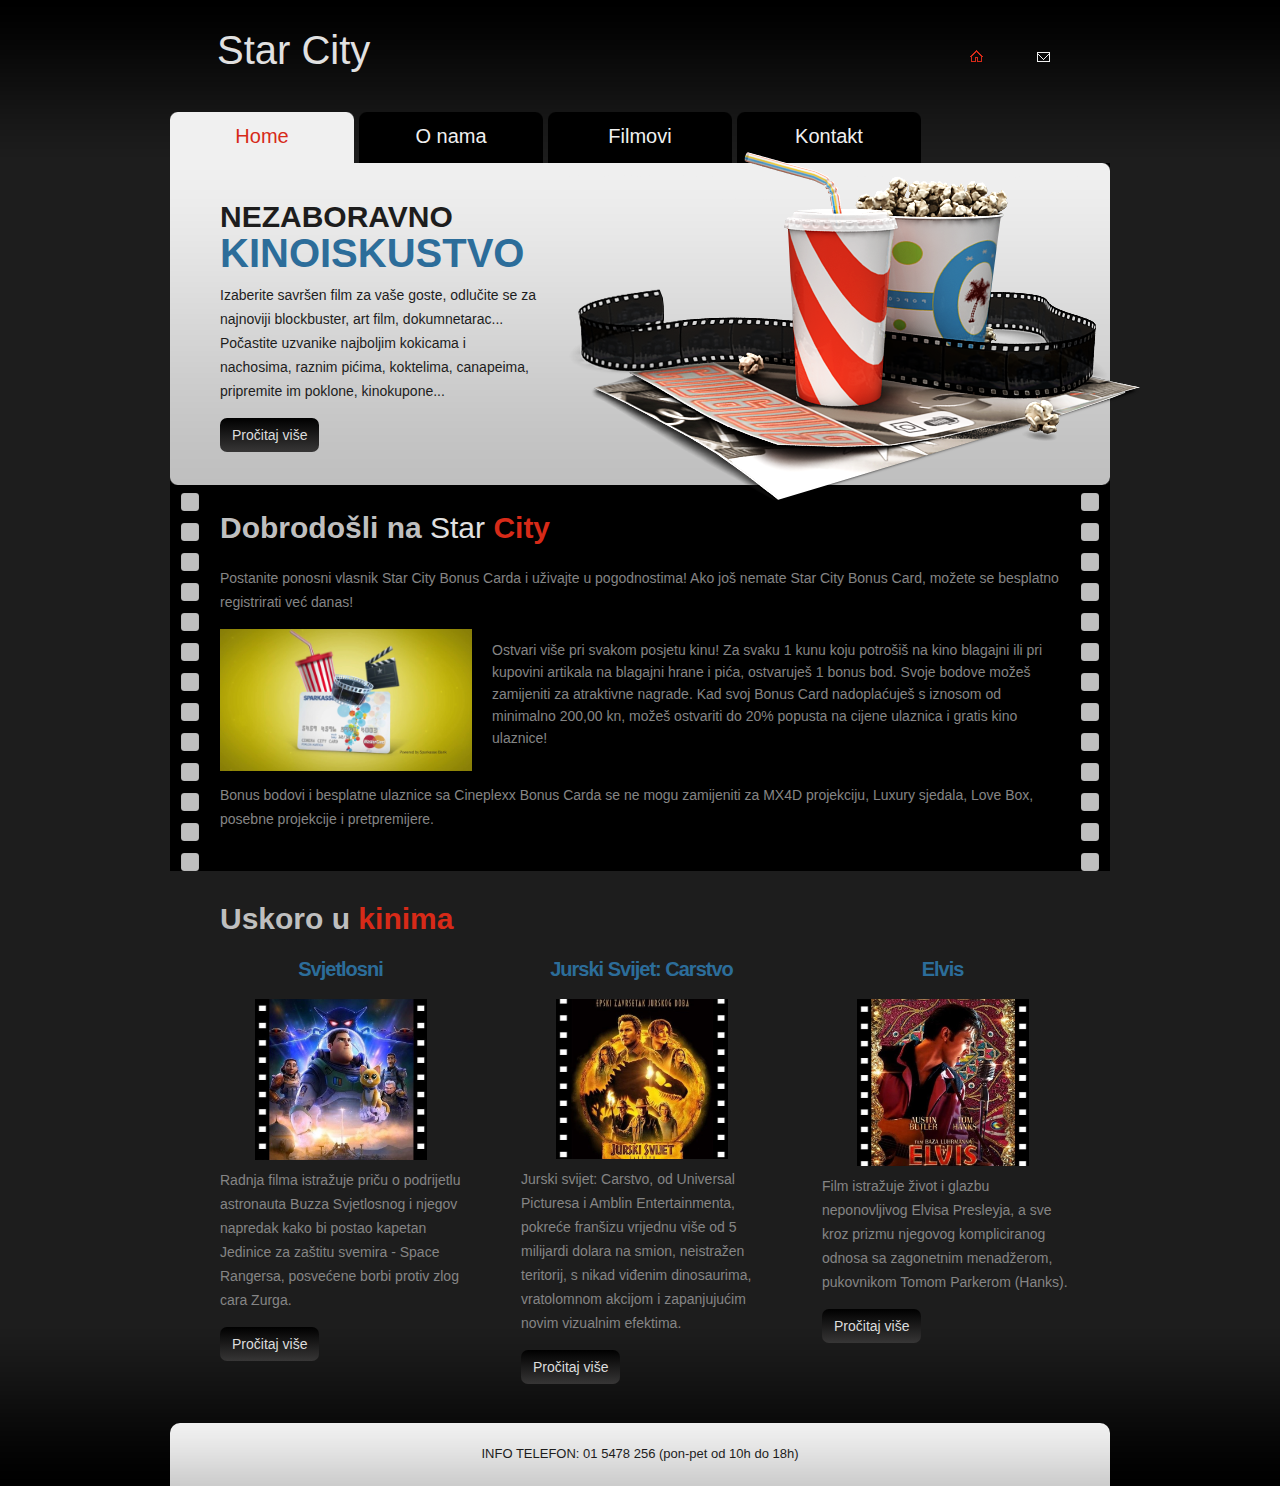
<file: index.html>
<!DOCTYPE html>
<html>
<head>
    <title>Star City</title>
    <meta charset="utf-8"/>
    <meta name="title" content="Star City"/>
    <link href="style.css" rel="stylesheet" type="text/css" />
</head>

<body id="page1">

<div class="pozadina1">
  <div class="pozadina2">
    <div id="main">
      <div id="header">
        <div class="vrh">
          <div class="fleft">Star City</div>
          <ul>
            <li><a href="#"><img src="images/icon1-act.gif" alt="" /></a></li>
            <li><a href="#"><img src="images/icon2.gif" alt="" /></a></li>
          </ul>
        </div>

        <div class="navigacija">
          <ul>
            <li><a href="index.html" class="active">Home</a></li>
            <li><a href="o_nama.html">O nama</a></li>
            <li><a href="filmovi.html">Filmovi</a></li>
            <li><a href="kontakt.html">Kontakt</a></li>
          </ul>
        </div>
      </div>

      <div id="content">
        <div id="slogan">
          <div class="image png"></div>
          <div class="inside">
            <h2>Nezaboravno<span>kinoiskustvo</span></h2>
            <p>Izaberite savršen film za vaše goste, odlučite se za najnoviji blockbuster, art film, dokumnetarac... 
              Počastite uzvanike najboljim kokicama i nachosima, raznim pićima, koktelima, canapeima, pripremite im poklone, kinokupone...</p>
            <div class="wrapper"><a href="#" class="link2"><span><span>Pročitaj više</span></span></a></div>
          </div>
        </div>

        <div class="box">
          <div class="border-right">
            <div class="border-left">
              <div class="inner">
                <h3>Dobrodošli na <b>Star</b> <span>City</span></h3>
                <p>Postanite ponosni vlasnik Star City Bonus Carda i uživajte u pogodnostima!
                  Ako još nemate Star City Bonus Card, možete se besplatno registrirati već danas!</p>
                <div class="bonusCard"><img src="images/card.jpg" alt="" />Ostvari više pri svakom posjetu kinu! Za svaku 1 kunu 
                  koju potrošiš na kino blagajni ili pri kupovini artikala na blagajni hrane i pića, ostvaruješ 1 bonus bod. Svoje 
                  bodove možeš zamijeniti za atraktivne nagrade. Kad svoj Bonus Card nadoplaćuješ s iznosom od minimalno 200,00 kn, 
                  možeš ostvariti do 20% popusta na cijene ulaznica i gratis kino ulaznice! </div>
                <p>Bonus bodovi i besplatne ulaznice sa Cineplexx Bonus Carda se ne mogu zamijeniti za MX4D projekciju, Luxury sjedala, Love Box, 
                  posebne projekcije i pretpremijere.</p>
              </div>
            </div>
          </div>
        </div>
        <div class="content">
          <h3>Uskoro u <span>kinima</span></h3>
          <ul class="filmovi">
            <li>
              <h4>Svjetlosni</h4>
              <div class="uskoroUkinima">
              <img src="images/svjetlosni3.jpg" alt="" /></div>
              <p>Radnja filma istražuje priču o podrijetlu astronauta Buzza Svjetlosnog i njegov napredak kako bi postao kapetan 
                Jedinice za zaštitu svemira - Space Rangersa, posvećene borbi protiv zlog cara Zurga.</p>
              <div class="wrapper"><a href="#" class="link2"><span><span>Pročitaj više</span></span></a></div>
            </li>
            <li>
              <h4>Jurski Svijet: Carstvo</h4>
              <div class="uskoroUkinima">
              <img src="images/jurski_svijet3.jpg" alt="" /></div>
              <p>Jurski svijet: Carstvo, od Universal Picturesa i Amblin Entertainmenta, pokreće franšizu vrijednu više od 5 milijardi 
                dolara na smion, neistražen teritorij, s nikad viđenim dinosaurima, vratolomnom akcijom i zapanjujućim novim vizualnim efektima.</p>
              <div class="wrapper"><a href="#" class="link2"><span><span>Pročitaj više</span></span></a></div>
            </li>
            <li class="zadnji">
              <h4>Elvis</h4>
              <div class="uskoroUkinima">
              <img src="images/elvis3.jpg" alt="" /></div>
              <p>Film istražuje život i glazbu neponovljivog Elvisa Presleyja, a sve kroz prizmu njegovog kompliciranog odnosa sa 
                zagonetnim menadžerom, pukovnikom Tomom Parkerom (Hanks).</p>
              <div class="wrapper"><a href="#" class="link2"><span><span>Pročitaj više</span></span></a></div>
            </li>
            <li class="clear">&nbsp;</li>
          </ul>
        </div>
      </div>
      <div id="footer">
              <p>INFO TELEFON: 01 5478 256 (pon-pet od 10h do 18h)</p>
        </div>
    </div>
  </div>
</div>
</body>
</html>
</file>
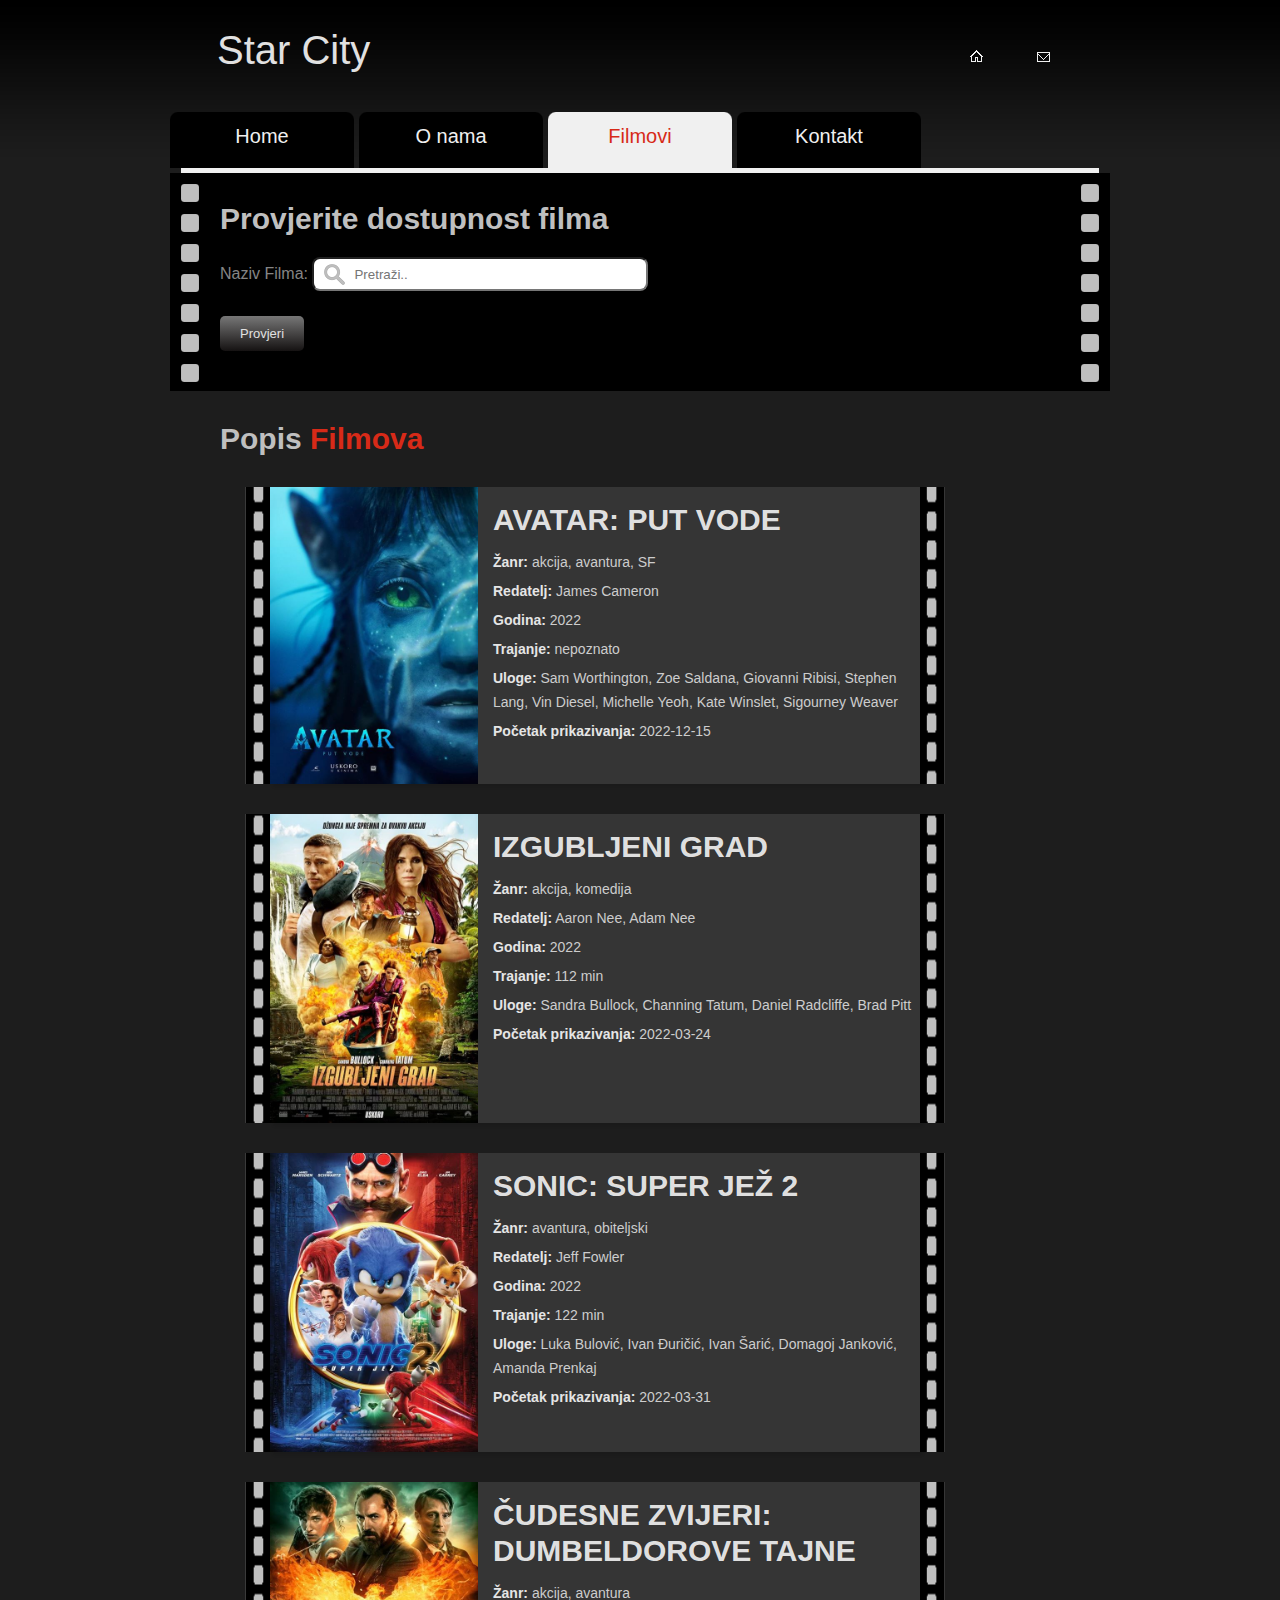
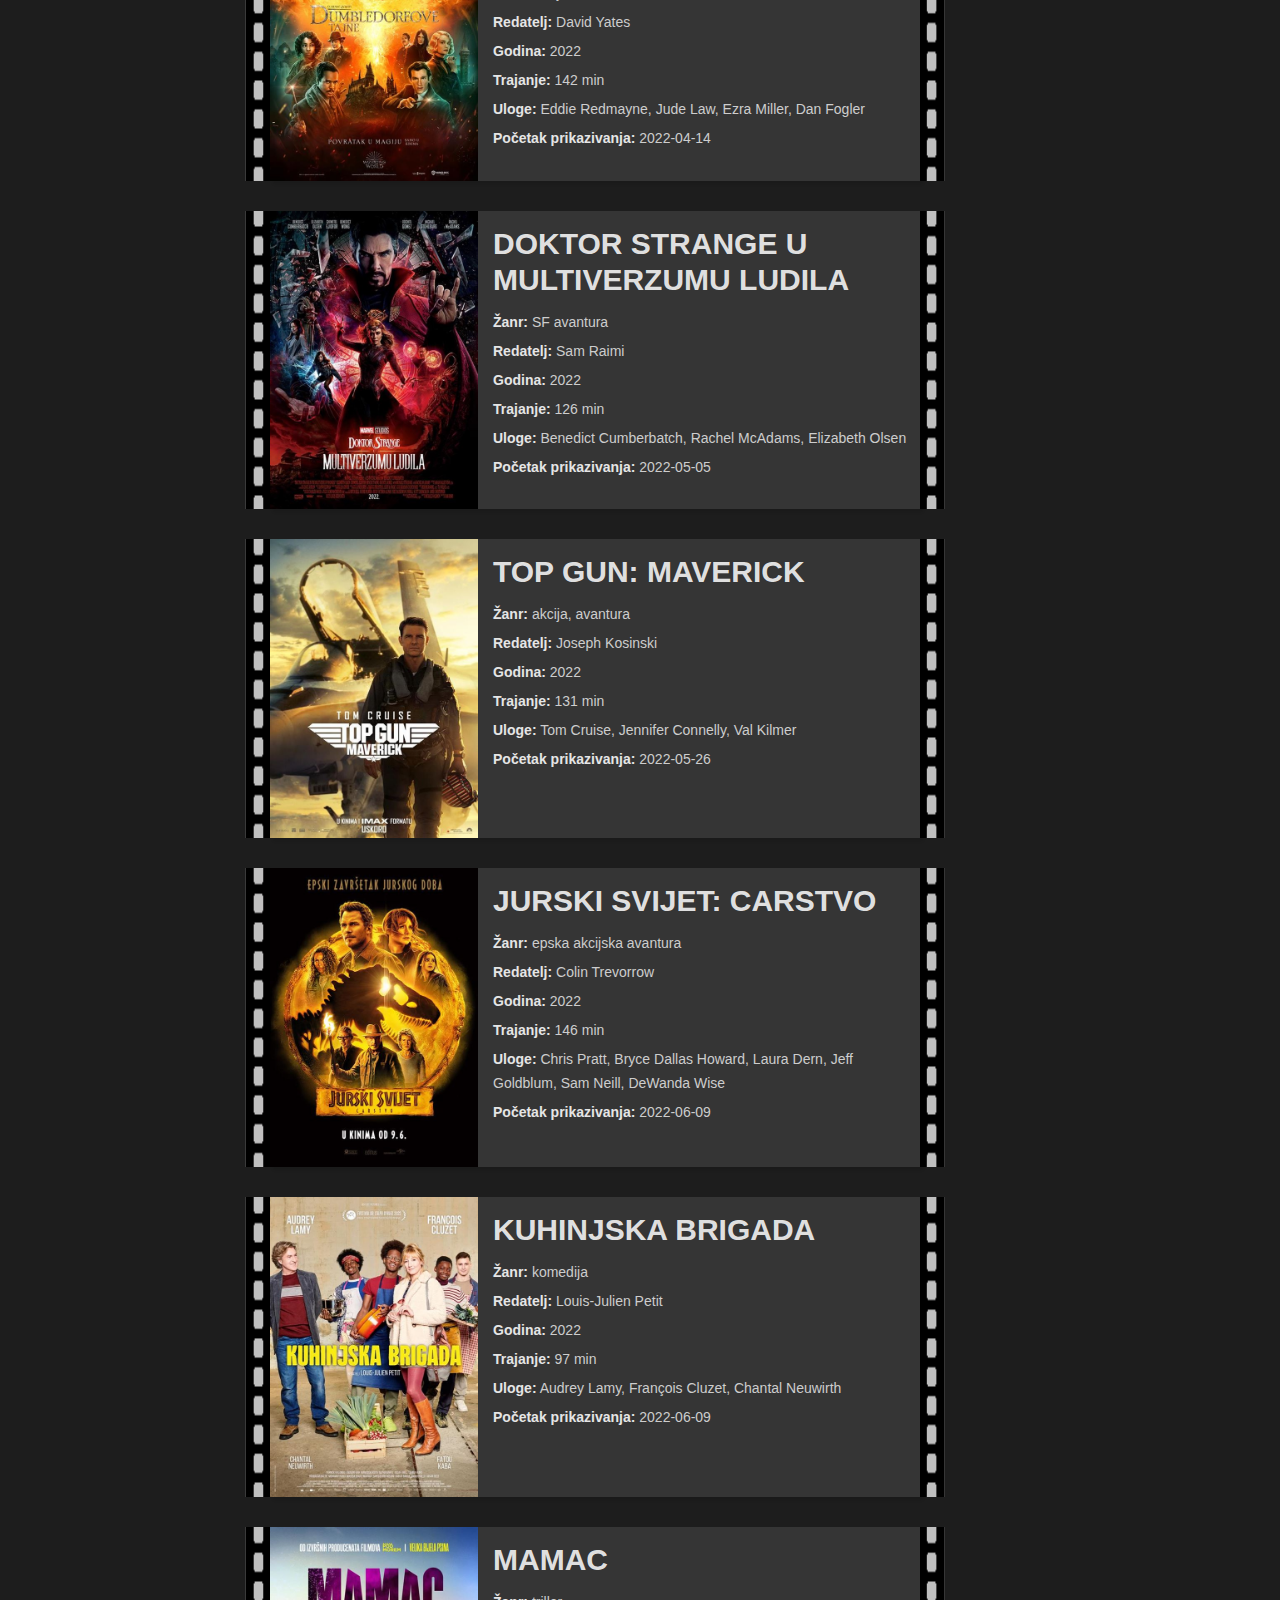
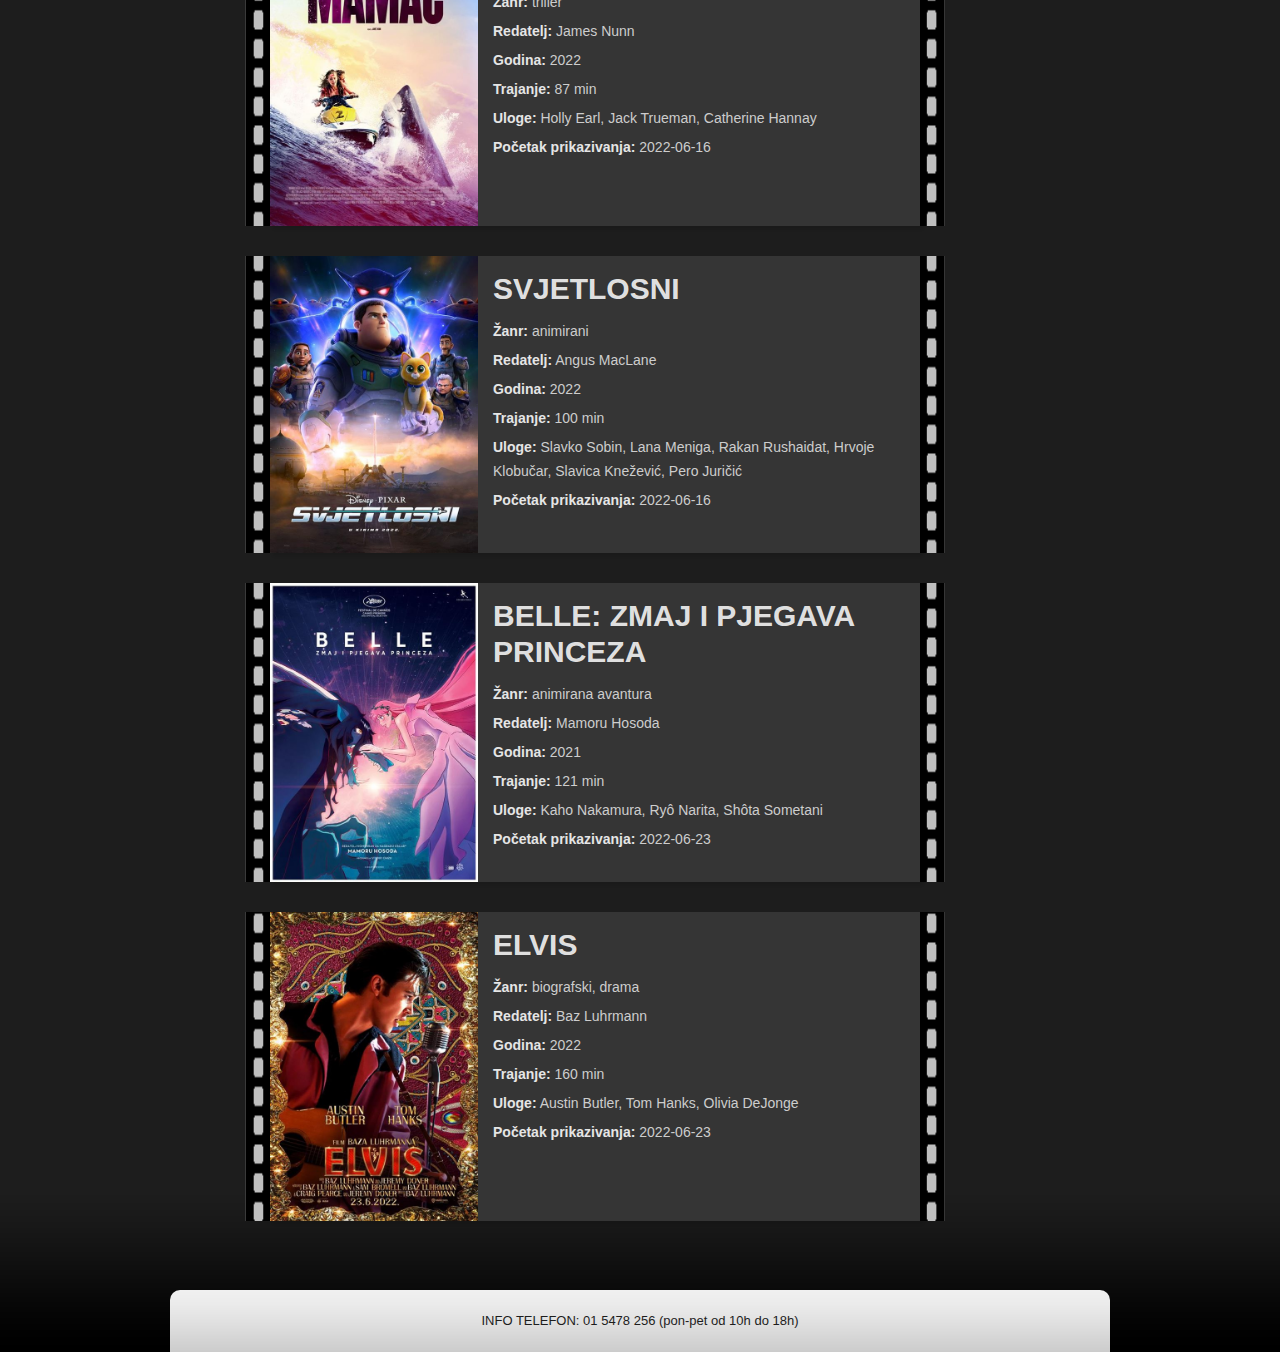
<file: filmovi.html>
<!DOCTYPE html>
<html>
<head>
    <title>Star City | Filmovi</title>
    <meta charset="utf-8"/>
    <meta name="title" content="Star City"/>
    <link href="style.css" rel="stylesheet" type="text/css" />

    <style>
      .film-slika {
          float: left;
          width: 32%;
          margin-right: 15px;
      }
      .film {
          max-width: 650px;
          padding: 20px;
          margin: 30px auto;
          background-color: rgba(81, 81, 81, 0.658);
          box-shadow: 3px 3px 3px rgba(0, 0, 0, .1);
          overflow: hidden;
          color: #cdcdcd;
          padding: 0;
      }
      .film h2{
        color:#ffffffde;
      }
      .app-title {
          text-align: center;
          font-weight: normal;
          padding-top:40px ;
          margin-top: 0;
      }
      .tekst{
        padding-top: 15px;
        padding-left: 20px;
      }
      .tekst p{
        margin-bottom: 5px;
      }
      .tekst p b{
        color:#e5e5e5;
      }

    </style>
</head>
<body id="page3">

<div class="pozadina1">
  <div class="pozadina2">
    <div id="main">
      <div id="header">
        <div class="vrh">
          <div class="fleft">Star City</div>
          <ul>
            <li><a href="#"><img src="images/icon1.gif" alt="" /></a></li>
            <li><a href="#"><img src="images/icon2.gif" alt="" /></a></li>
          </ul>
        </div>
        <div class="navigacija">
          <ul>
            <li><a href="index.html">Home</a></li>
            <li><a href="o_nama.html">O nama</a></li>
            <li><a href="filmovi.html" class="active">Filmovi</a></li>
            <li><a href="kontakt.html">Kontakt</a></li>
          </ul>
        </div>
      </div>

      <div id="content">
        <div class="line-hor"></div>
        <div class="box">
          <div class="border-right">
            <div class="border-left">
              <div class="inner">
                <div id="pretrazi">
                  <h3>Provjerite dostupnost filma</h3>
                      <label>Naziv Filma: </label>
                      <input type="text" id="unosFilma" placeholder="Pretraži..">
                  <p><button onclick="pretrazi()">Provjeri</button></p>
                  <p id="popup"></p>
                </div>
              </div>
            </div>
          </div>
        </div>
        <div class="content">
          <h3>Popis <span>Filmova</span></h3>
              <div id="jsonPrikaz"></div>
        </div>
      </div>
      
      <div id="footer">
        <p>INFO TELEFON: 01 5478 256 (pon-pet od 10h do 18h)</p>
      </div>
    </div>
  </div>
</div>


      <script>
        fetch("filmovi.json")   
        .then(function(response){
            return response.json();
        })
        .then(function(filmovi){
            document.getElementById("jsonPrikaz").innerHTML = `
        ${filmovi.map(function(film){
            return `
            <div class="filmoviJson">
            <div class="film">
                <img class="film-slika" src="${film.Slika}">
                <div class="tekst">
                  <h2>${film.Naziv}</h2>
                  <p><b>Žanr:</b> ${film.Žanr}</p>
                  <p><b>Redatelj:</b> ${film.Redatelj}</p>
                  <p><b>Godina:</b> ${film.Godina}</p>
                  <p><b>Trajanje:</b> ${film.Trajanje}</p>
                  <p><b>Uloge:</b> ${film.Uloge}</p>
                  <p><b>Početak prikazivanja:</b> ${film.PočetakPrikazivanja}</p>
                </div>
              </div>
              </div>
            `
        }).join('')}
        ` 
        })

        function pretrazi(){
          var danas = new Date();
          const unos = document.getElementById("unosFilma");
          var broj = 1;
          fetch("filmovi.json")   
          .then((response) => response.json())
          .then( (data)=>{
              data.forEach(film =>{
                if(unos.value.toLowerCase() == film.Naziv.toLowerCase() && unos.value != ""){
                  broj = 2;
                  var datum = new Date(film.PočetakPrikazivanja);
                  if (danas >= datum){
                    alert("Film je dostupan u kinima!");
                    return;}
                  else{
                    alert("Film će biti " + film.PočetakPrikazivanja +" dostupan u kinima");
                  }
                }    
              } );
              if (unos.value != "" && broj ==1){
                  alert("Filma nema na popisu");
                  return;
                }
          });
        }

      </script>

</body>
</html>
</file>
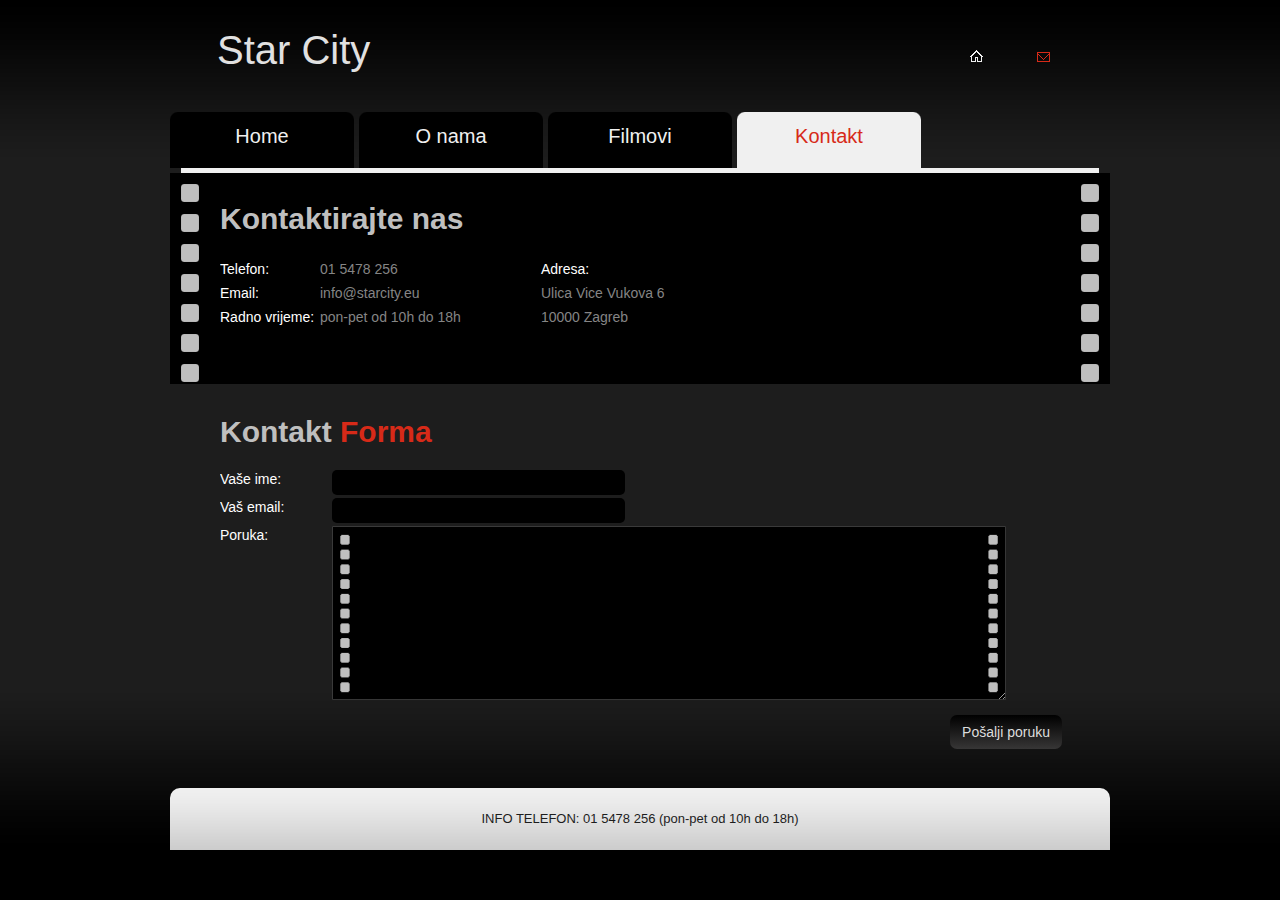
<file: kontakt.html>
<!DOCTYPE html PUBLIC>
<html>
<head>
    <title>Star City | Kontakt</title>
    <meta charset="utf-8"/>
    <meta name="title" content="Star City"/>
    <link href="style.css" rel="stylesheet" type="text/css" />
</head>

<body id="page5">

<div class="pozadina1">
  <div class="pozadina2">
    <div id="main">
      <div id="header">
        <div class="vrh">
          <div class="fleft">Star City</div>
          <ul>
            <li><a href="#"><img src="images/icon1.gif" alt="" /></a></li>
            <li><a href="#"><img src="images/icon2-act.gif" alt="" /></a></li>
          </ul>
        </div>
        <div class="navigacija">
          <ul>
            <li><a href="index.html">Home</a></li>
            <li><a href="o_nama.html">O nama</a></li>
            <li><a href="filmovi.html">Filmovi</a></li>
            <li><a href="kontakt.html" class="active">Kontakt</a></li>
          </ul>
        </div>
      </div>
      <div id="content">
        <div class="line-hor"></div>
        <div class="box">
          <div class="border-right">
            <div class="border-left">
              <div class="inner">
                <h3>Kontaktirajte nas</h3>
                <div class="kontakt">
                  <div class="fleft">
                    <span>Telefon:</span>01 5478 256<br/>
                    <span>Email:</span>info@starcity.eu<br/>
                    <span>Radno vrijeme:</span>pon-pet od 10h do 18h</div>
                  <div class="adresa"><span>Adresa:</span><br />
                    Ulica Vice Vukova 6 </br>10000 Zagreb</div>
                </div>
              </div>
            </div>
          </div>
        </div>
        <div class="content">
          <h3>Kontakt <span>Forma</span></h3>
          <form id="kontakt-forma" action="#">
            <kontaktForma>
              <div class="field">
                <label>Vaše ime:</label>
                <input type="text" value=""/>
              </div>
              <div class="field">
                <label>Vaš email:</label>
                <input type="text" value=""/>
              </div>
              <div class="field">
                <label>Poruka:</label>
                <textarea cols="1" rows="1"></textarea>
              </div>
              <div class="wrapper"> <a href="#" class="link2"> <span> <span>Pošalji poruku</span> </span> </a> </div>
            </kontaktForma>
          </form>
        </div>
      </div>
      <div id="footer">
        <p>INFO TELEFON: 01 5478 256 (pon-pet od 10h do 18h)</p>
      </div>
    </div>
  </div>
</div>

</body>
</html>
</file>
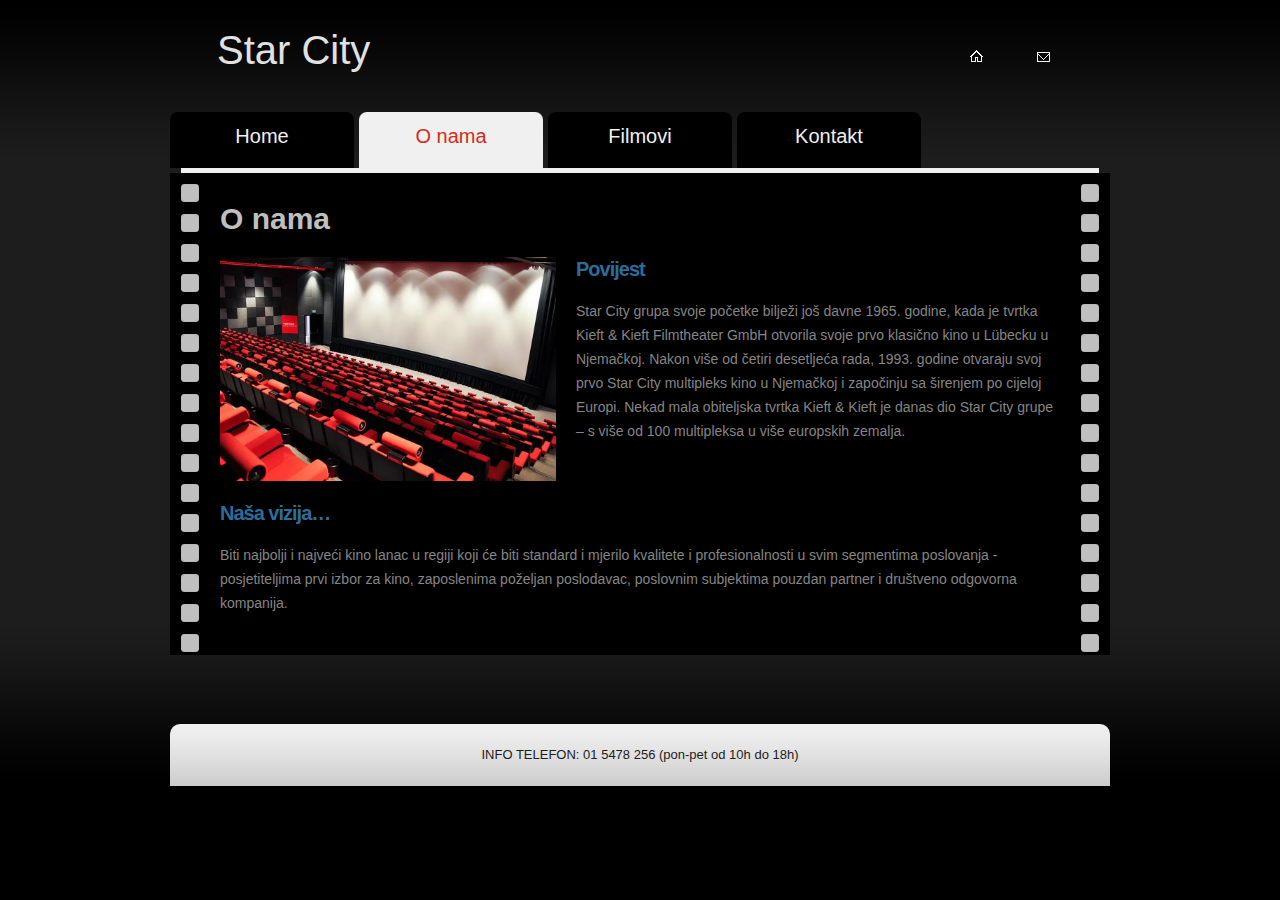
<file: o_nama.html>
<!DOCTYPE html>
<html>
<head>
    <title>Star City | O nama</title>
    <meta charset="utf-8"/>
    <meta name="title" content="Star City"/>
    <link href="style.css" rel="stylesheet" type="text/css" />
</head>

<body id="page2">

<div class="pozadina1">
  <div class="pozadina2">
    <div id="main">
      <div id="header">
        <div class="vrh">
          <div class="fleft">Star City</div>
          <ul>
            <li><a href="#"><img src="images/icon1.gif" alt="" /></a></li>
            <li><a href="#"><img src="images/icon2.gif" alt="" /></a></li>
          </ul>
        </div>
        <div class="navigacija">
          <ul>
            <li><a href="index.html">Home</a></li>
            <li><a href="o_nama.html" class="active">O nama</a></li>
            <li><a href="filmovi.html">Filmovi</a></li>
            <li><a href="kontakt.html">Kontakt</a></li>
          </ul>
        </div>
      </div>

      <div id="content">
        <div class="line-hor"></div>
        <div class="box">
          <div class="border-right">
            <div class="border-left">
              <div class="inner">
                <h3>O nama</h3>
                <img src ="images/kino.jpg" class ="kino">
                <h4>Povijest</h4>
                <p>
                  Star City grupa svoje početke bilježi još davne 1965. godine, kada je tvrtka Kieft & Kieft Filmtheater GmbH 
                  otvorila svoje prvo klasično kino u Lübecku u Njemačkoj. Nakon više od četiri desetljeća rada, 1993. godine 
                  otvaraju svoj prvo Star City multipleks kino u Njemačkoj i započinju sa širenjem po cijeloj Europi. Nekad mala 
                  obiteljska tvrtka Kieft & Kieft je danas dio Star City grupe – s više od 100 multipleksa u više europskih zemalja.</p>
                <div class="tekst1">
                <h4>Naša vizija…</h4>
                <p>
                  Biti najbolji i najveći kino lanac u regiji koji će biti standard i mjerilo kvalitete i profesionalnosti u svim 
                  segmentima poslovanja - posjetiteljima prvi izbor za kino, zaposlenima poželjan poslodavac, poslovnim subjektima 
                  pouzdan partner i društveno odgovorna kompanija.</p>  
                </div>
              </div>
            </div>
          </div>
        </div>
        <div class="content">
        </div>
      </div>
      <div id="footer">
        <p>INFO TELEFON: 01 5478 256 (pon-pet od 10h do 18h)</p>
      </div>
    </div>
  </div>
</div>

</body>
</html>
</file>
<file: style.css>
* {
	margin:0;
	padding:0;
}
html, body {
	min-width:940px;
}
body {
	background:#000;
	font-family:'Gill Sans', 'Gill Sans MT', Calibri, 'Trebuchet MS', sans-serif;
	font-size:100%;
	line-height:1em;
	color:#858585;
}
ul, ol {
	list-style:none;
}
#main {
	width:940px;
	margin:0 auto;
	font-size:0.875em;

}
#page2{
	overflow-y: scroll;
}
.fleft {
	float:left;
}
.clear {
	clear:both;
}
.wrapper {
	width:100%;
	overflow:hidden;
}
.adresa {
	overflow:hidden;
	padding-left: 80px;
}
.pozadina1 {
	background:url(images/tail-top.gif) left top repeat-x #1d1d1d;
}
.pozadina2 {
	background:url(images/tail-bottom.gif) left bottom repeat-x;
}
.filmoviJson{
	background:url(images/textarea-bg.gif);
	background-repeat: no-repeat;
	background-size: contain;
	width:750px;
	background-position: center;
	background-size: 700px 340px;
	border-radius: 10px;
}
#unosFilma{
	width: 30%;
	height: 20px;
	border-radius: 8px;
	margin-bottom: 10px;
}
#pretrazi label{
	font-size: 16px;
}
#pretrazi input[type=text]{
	background-image: url(images/searchicon.png);
	background-position: 10px 5px; 
	background-repeat: no-repeat;
	padding: 5px 40px;
}
#pretrazi button{
	/*background-color: #dadada;*/
	background-image: linear-gradient(rgb(119, 119, 119),rgb(21, 18, 18));
	color: #e1e1e1;
	font-size: 13px;
	padding: 10px 20px;
	border: none;
	cursor: pointer;
	border-radius: 5px;
	text-align: center;
	margin-top: 15px;
}
#pretrazi button:hover{
	background-image: linear-gradient(rgb(186, 186, 186),rgb(71, 66, 66));
	color: black;
}
#kontakt-forma {
	clear:right;
	width:842px;
	overflow:hidden;
}
#kontakt-forma .field {
	clear:both;
}
#kontakt-forma label {
	float:left;
	width:112px !important;
	width:109px;
	line-height:18px;
	padding-bottom:8px;
	color:#fff;
}
#kontakt-forma input {
	width:293px;
	padding:5px 10px;
	margin-bottom: 3px;
	background:#000;
	border:1px solid #3a3a3a;
	color:#fff;
	border-radius: 5px;
	border: none;
}
#kontakt-forma textarea {
	width:674px;
	height:174px;
	padding:15px 28px;
	background:url(images/textarea-bg.gif) no-repeat left top;
	background-size: 674px 174px;
	border:0;
	color:#fff;
	margin-bottom:15px;
	overflow:auto;
}
#kontakt-forma .link2 {
	float:right;
}
.filmovi {
	width:100%;
}
.filmovi h4{
	text-align: center;
	padding: 0;
	margin-left: -45px;
}
.filmovi li {
	float:left;
	width:286px;
	margin-right:15px;
}
.filmovi li.zadnji {
	margin-right:0;
}
.filmovi li.clear {
	float:none;
	width:auto;
	margin:0;
	font-size:0;
	line-height:0;
}
.filmovi li img {
	position:relative;
	width: 60%;
	padding-left: 35px;
}
.filmovi li p {
	margin:5px 0 15px 0;
	padding-right:40px;
}
.kino{
	width: 40%;
	float: left;
	padding-right: 20px;
}
.tekst1{
	padding-top: 20px;
	clear: both;
}
.bonusCard {
	width:100%;
	overflow:hidden;
	line-height: 22px;
	padding:10px 0 12px 0;
}
.bonusCard img {
	float:left;
	margin:-10px 20px 0 0;
	width: 30%;
}
p {
	margin-bottom:15px;
	line-height:1.714em;
}
.kontakt {
	width:100%;
	overflow:hidden;
	line-height:1.714em;
	padding-bottom: 30px;
}
.kontakt span {
	color:#fff;
}
.kontakt .fleft span {
	float:left;
	width:100px !important;
	width:77px;
}
h2 {
	font-size:30px;
	line-height:1.2em;
	color:#1d1d1d;
	text-transform:uppercase;
	margin-bottom:12px;
}
h2 span {
	display:block;
	font-size:40px;
	color:#2c6d9a;
}
h3 {
	font-size:30px;
	line-height:1.2em;
	color:#bfbfbf;
	margin-bottom:20px;
}
h3 b {
	color:#e1e1e1;
	font-weight:normal;
}
h3 span {
	color:#d72a18;
}
h4 {
	font-size:20px;
	line-height:1.2em;
	letter-spacing:-1px;
	color:#2c6d9a;
	margin-bottom:18px;
}
.link2 {
	display:block;
	float:left;
	background: linear-gradient(rgb(0, 0, 0),rgb(55, 54, 54));
	color:rgb(221, 221, 221);
	cursor:pointer;
	text-decoration:none;
	line-height:1em;
	border-radius: 7px;
}
.link2 span {
	display:block;
	float:left;
	padding:5px 6px;
}
.line-hor {
	overflow:hidden;
	font-size:0;
	line-height:0;
	width:918px;
	height:8px;
	margin-left:11px;
	background:url(images/line-hor.gif) repeat-x left top;
	z-index:1;
	position:relative;
}
.box {
	background:#000;
	width:100%;
	margin-top:-3px;
}
.box .border-left {
	background:url(images/border-left.gif) repeat-y left top;
}
.box .border-right {
	background:url(images/border-right.gif) repeat-y right top;
}
.box .inner {
	padding:28px 50px 25px 50px;
}
#header .vrh {
	height:112px;
	width:100%;
	overflow:hidden;
}
#header .vrh .fleft {
	font-size:40px;
	line-height:1.2em;
	padding:26px 0 0 47px;
	color: #e1e1e1;
}
#header .vrh ul {
	padding:49px 60px 0 0;
	float:right;
}
#header .vrh ul li {
	float:left;
	padding-left:54px;
}
#header .navigacija {
	height:51px;
}
#header .navigacija ul li {
	float:left;
	font-size:20px;
	line-height:2.4em;
	margin-right:5px;
	background-color:#000;
}
#header .navigacija ul li a {
	text-decoration:none;
	color:#f0f0f0;
	width:184px;
	height:56px;
	float:left;
	background-image:url(images/nav-bg.gif);
	background-repeat:no-repeat;
	background-position:0 0;
	text-align:center;
}
#header .navigacija ul li a:hover, #header .navigacija ul li a.active {
	color:#d72a18;
	background-image:url(images/nav-act.gif);
}
#content .content {
	padding:30px 0 39px 50px;
}
#slogan {
	width:940px;
	height:322px;
	position:relative;
	background:url(images/banner-bg.gif) no-repeat left top;
	color:#1d1d1d;
}
#slogan .image {
	position:absolute;
	right:-30px;
	top:-11px;
	z-index:100;
	width:572px;
	height:348px;
	background:url(images/banner-img.png) no-repeat left top;
}
#slogan .inside {
	padding:36px 0 0 50px;
	width:320px;
}
#footer {
	float: none;
	background:url(images/footer-tail.gif) repeat-x left top #bfbfbf;
	color:#1d1d1d;
	font-size:.86em;
	line-height:1.667em;
	text-align:center;
	border-top-left-radius: 10px;
	border-top-right-radius: 10px;
	padding:20px 25px;
}
#footer p {
	margin:0;
	padding:0;
	white-space:nowrap;
	color:#1d1d1d;
	font-size: 13px;
}
</file>
